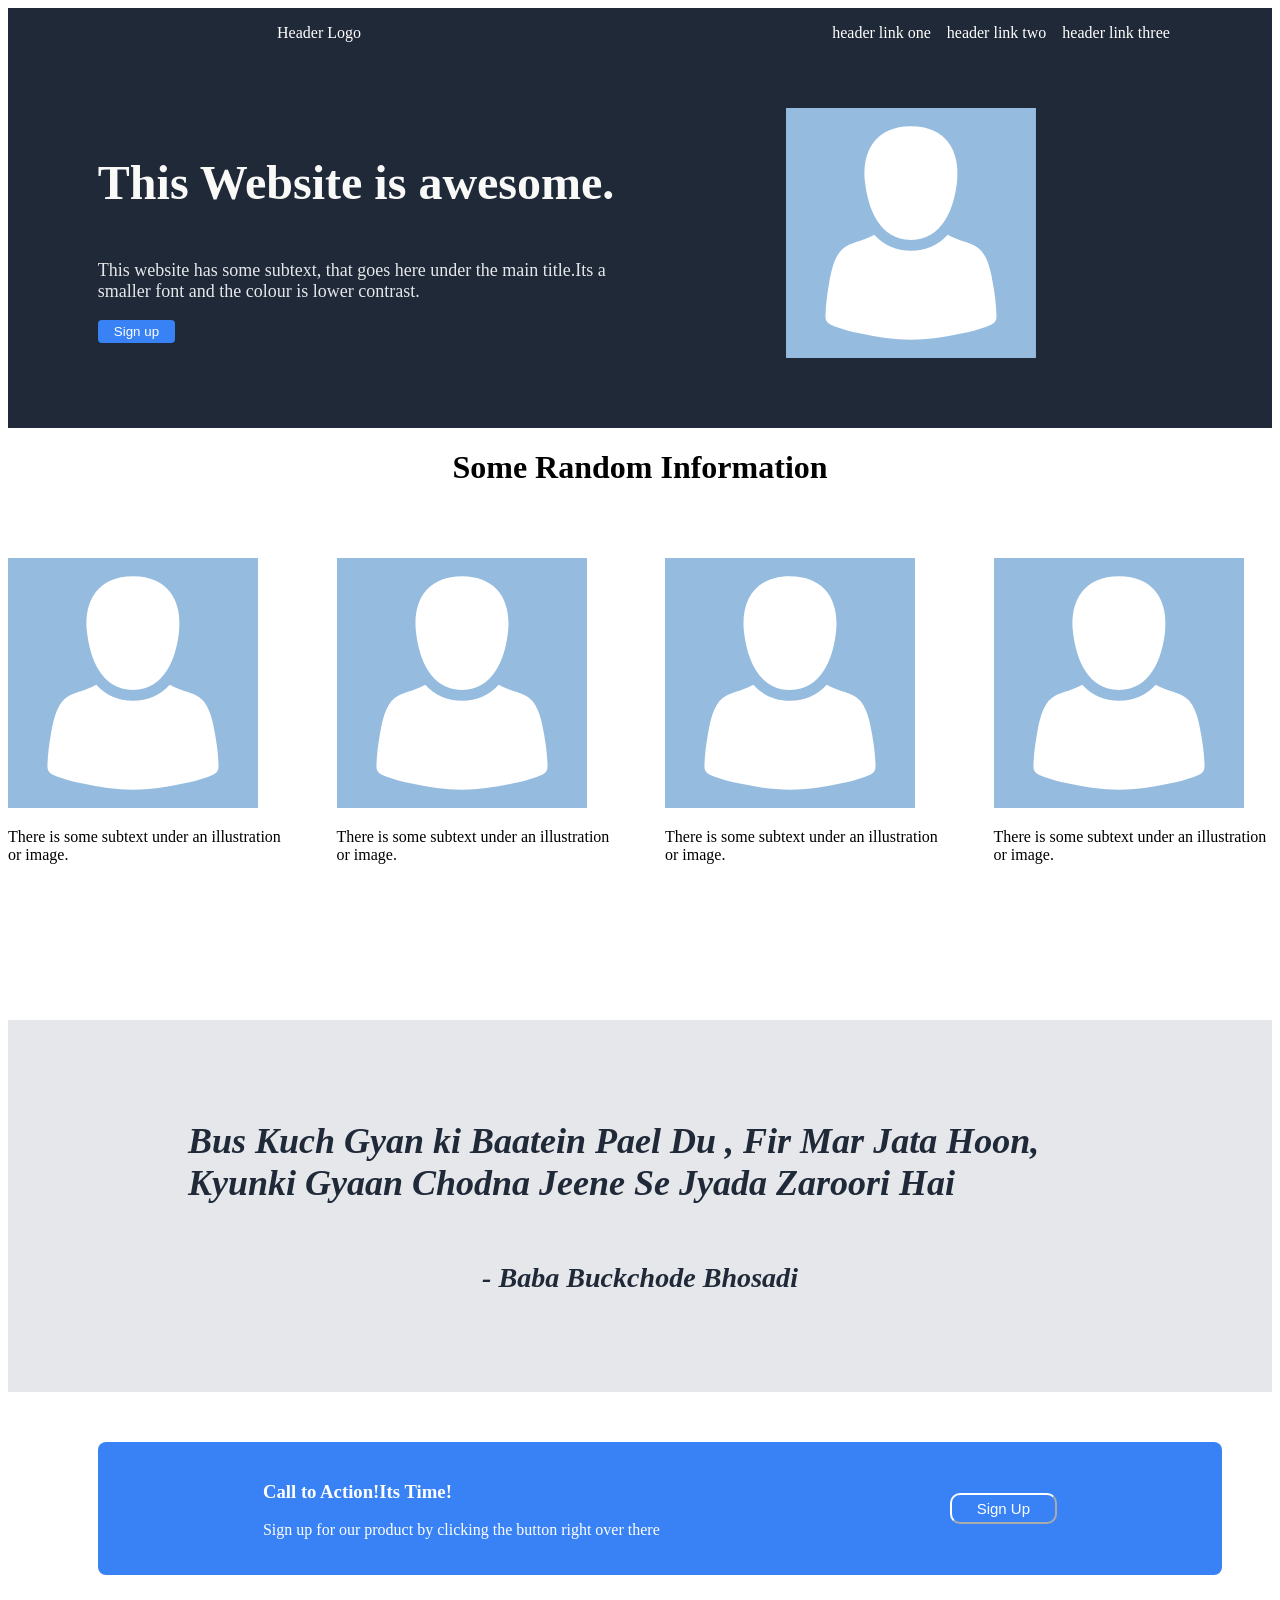
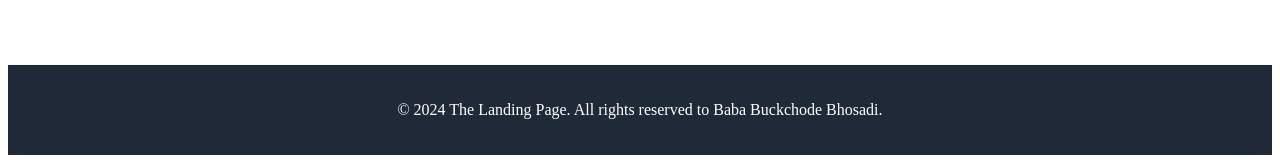
<file: index.html>
<!doctype html>
<html lang="en">
  <head>
    <meta charset="UTF-8" />
    <meta name="viewport" content="width=device-width, initial-scale=1.0" />
    <title>The Landing Page</title>
    <link rel="stylesheet" href="./style.css" />
  </head>
  <body>
    <div class="header">
      <div class="section1">
        <div class="head-class">
          <ul class="left-links">
            <li><a href="#">Header Logo</a></li>
          </ul>
          <ul class="right-links">
            <li><a href="#">header link one</a></li>
            <li><a href="#">header link two</a></li>
            <li><a href="#">header link three</a></li>
          </ul>
        </div>
        <div class="body-class">
          <div class="text-with-button">
            <h1>This Website is awesome.</h1>
            <p>
              This website has some subtext, that goes here under the main
              title.Its a smaller font and the colour is lower contrast.
            </p>
            <button class="signup">Sign up</button>
          </div>
          <div class="image-placeholder">
            <img
              class="sign-up-image"
              src="placeholder-img.svg"
              alt="A placeholder image"
              style="height: 250px; width: auto"
            />
          </div>
        </div>
      </div>
      <div class="section2">
        <div class="info-header">
          <h1>Some Random Information</h1>
        </div>
        <div class="image-boxes">
          <div class="image-box1">
            <img
              class="sign-up-image"
              src="placeholder-img.svg"
              alt="A placeholder image"
              style="height: 250px; width: auto"
            />
            <p>There is some subtext under an illustration or image.</p>
          </div>
          <div class="image-box2">
            <img
              class="sign-up-image"
              src="placeholder-img.svg"
              alt="A placeholder image"
              style="height: 250px; width: auto"
            />
            <p>There is some subtext under an illustration or image.</p>
          </div>
          <div class="image-box3">
            <img
              class="sign-up-image"
              src="placeholder-img.svg"
              alt="A placeholder image"
              style="height: 250px; width: auto"
            />
            <p>There is some subtext under an illustration or image.</p>
          </div>
          <div class="image-box4">
            <img
              class="sign-up-image"
              src="placeholder-img.svg"
              alt="A placeholder image"
              style="height: 250px; width: auto"
            />
            <p>There is some subtext under an illustration or image.</p>
          </div>
        </div>
      </div>
      <div class="section3">
        <h2>
          Bus Kuch Gyan ki Baatein Pael Du , Fir Mar Jata Hoon, Kyunki Gyaan
          Chodna Jeene Se Jyada Zaroori Hai
        </h2>
        <h3>- Baba Buckchode Bhosadi</h3>
      </div>
      <div class="section4">
        <div class="blue-box">
          <div class="text">
            <h3>Call to Action!Its Time!</h3>
            <p>
              Sign up for our product by clicking the button right over there
            </p>
          </div>
          <button class="signup2">Sign Up</button>
        </div>
      </div>
    </div>
    <div class="footer">
      <div class="footer-text">
        <p>
          © 2024 The Landing Page. All rights reserved to Baba Buckchode
          Bhosadi.
        </p>
      </div>
    </div>
  </body>
</html>
</file>
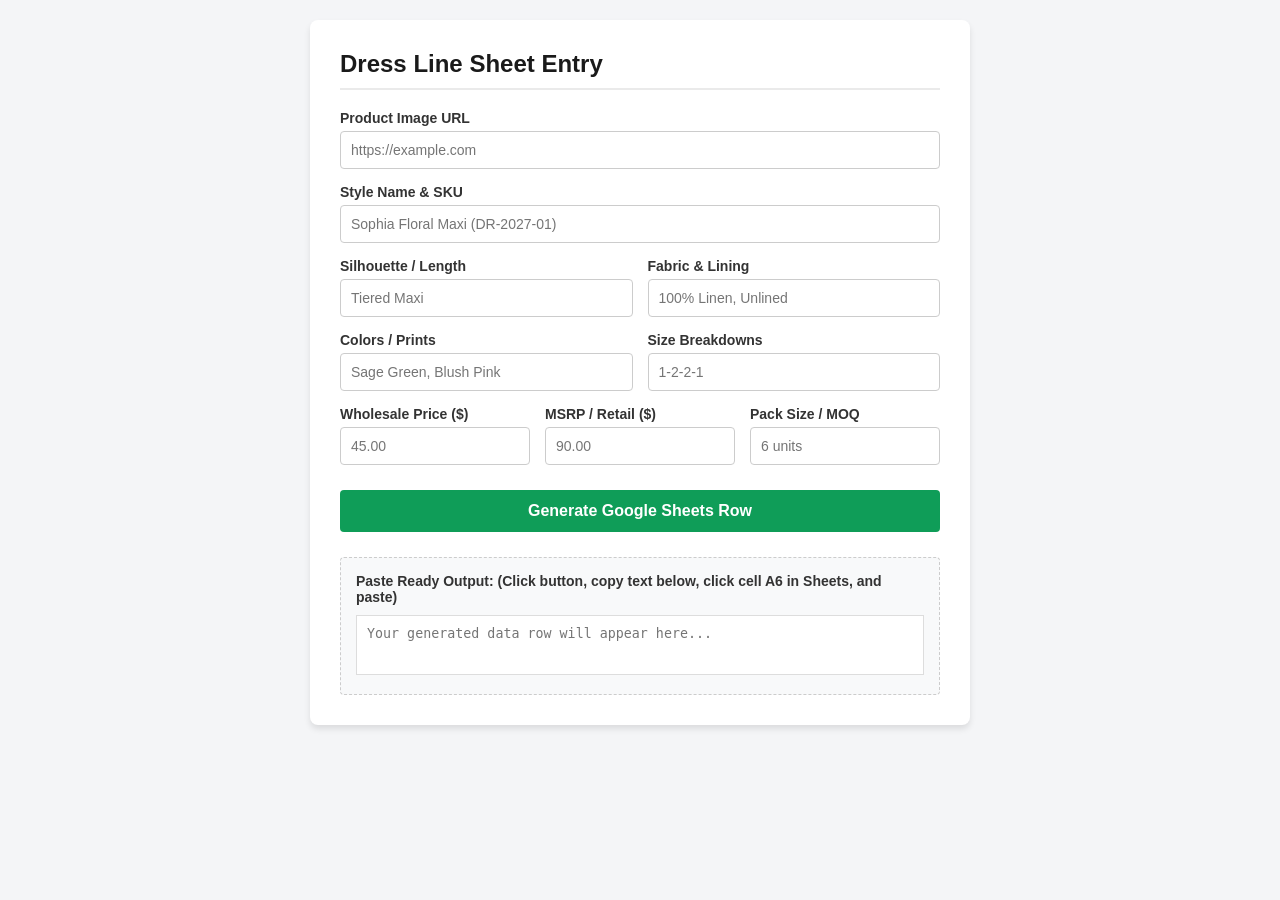
<file: linesheet_entry.html>
<!doctype html>
<html lang="en">
  <head>
    <meta charset="UTF-8" />
    <meta name="viewport" content="width=device-width, initial-scale=1.0" />
    <title>Dress Line Sheet Data Entry</title>
    <style>
      body {
        font-family:
          -apple-system, BlinkMacSystemFont, "Segoe UI", Roboto, Helvetica,
          Arial, sans-serif;
        background-color: #f4f5f7;
        color: #333;
        padding: 20px;
        margin: 0;
      }
      .container {
        max-width: 600px;
        background: #ffffff;
        padding: 30px;
        border-radius: 8px;
        box-shadow: 0 4px 6px rgba(0, 0, 0, 0.1);
        margin: 0 auto;
      }
      h2 {
        margin-top: 0;
        color: #1a1a1a;
        border-bottom: 2px solid #eaeaea;
        padding-bottom: 10px;
      }
      .form-group {
        margin-bottom: 15px;
      }
      label {
        display: block;
        margin-bottom: 5px;
        font-weight: 600;
        font-size: 14px;
      }
      input[type="text"],
      input[type="number"],
      select {
        width: 100%;
        padding: 10px;
        border: 1px solid #cccccc;
        border-radius: 4px;
        box-sizing: border-box;
        font-size: 14px;
      }
      .row {
        display: flex;
        gap: 15px;
      }
      .row .form-group {
        flex: 1;
      }
      button {
        width: 100%;
        background-color: #0f9d58;
        color: white;
        padding: 12px;
        border: none;
        border-radius: 4px;
        font-size: 16px;
        font-weight: bold;
        cursor: pointer;
        margin-top: 10px;
      }
      button:hover {
        background-color: #0b8043;
      }
      .output-box {
        margin-top: 25px;
        padding: 15px;
        background: #f8f9fa;
        border: 1px dashed #cccccc;
        border-radius: 4px;
      }
      textarea {
        width: 100%;
        height: 60px;
        margin-top: 10px;
        padding: 10px;
        box-sizing: border-box;
        border: 1px solid #ddd;
        background: #fff;
        font-family: monospace;
        resize: none;
      }
    </style>
  </head>
  <body>
    <div class="container">
      <h2>Dress Line Sheet Entry</h2>

      <div class="form-group">
        <label for="imgUrl">Product Image URL</label>
        <input type="text" id="imgUrl" placeholder="https://example.com" />
      </div>

      <div class="form-group">
        <label for="sku">Style Name & SKU</label>
        <input
          type="text"
          id="sku"
          placeholder="Sophia Floral Maxi (DR-2027-01)"
        />
      </div>

      <div class="row">
        <div class="form-group">
          <label for="silhouette">Silhouette / Length</label>
          <input type="text" id="silhouette" placeholder="Tiered Maxi" />
        </div>
        <div class="form-group">
          <label for="fabric">Fabric & Lining</label>
          <input type="text" id="fabric" placeholder="100% Linen, Unlined" />
        </div>
      </div>

      <div class="row">
        <div class="form-group">
          <label for="colors">Colors / Prints</label>
          <input type="text" id="colors" placeholder="Sage Green, Blush Pink" />
        </div>
        <div class="form-group">
          <label for="sizes">Size Breakdowns</label>
          <input type="text" id="sizes" placeholder="1-2-2-1" />
        </div>
      </div>

      <div class="row">
        <div class="form-group">
          <label for="wholesale">Wholesale Price ($)</label>
          <input
            type="number"
            id="wholesale"
            placeholder="45.00"
            step="0.01"
            oninput="calculateMSRP()"
          />
        </div>
        <div class="form-group">
          <label for="msrp">MSRP / Retail ($)</label>
          <input type="number" id="msrp" placeholder="90.00" step="0.01" />
        </div>
        <div class="form-group">
          <label for="moq">Pack Size / MOQ</label>
          <input type="text" id="moq" placeholder="6 units" />
        </div>
      </div>

      <button onclick="generateRow()">Generate Google Sheets Row</button>

      <div class="output-box">
        <label style="margin: 0"
          ><strong>Paste Ready Output:</strong> (Click button, copy text below,
          click cell A6 in Sheets, and paste)</label
        >
        <textarea
          id="output"
          readonly
          placeholder="Your generated data row will appear here..."
        ></textarea>
      </div>
    </div>

    <script>
      // Automatically suggest double markup for MSRP
      function calculateMSRP() {
        const wholesale = parseFloat(
          document.getElementById("wholesale").value,
        );
        if (!isNaN(wholesale)) {
          document.getElementById("msrp").value = (wholesale * 2).toFixed(2);
        }
      }

      function generateRow() {
        const img = document.getElementById("imgUrl").value || "No Image";
        // Format image string as a formula if a URL is provided
        const imgFormula = img !== "No Image" ? `=IMAGE("${img}")` : "No Image";

        const sku = document.getElementById("sku").value;
        const silhouette = document.getElementById("silhouette").value;
        const fabric = document.getElementById("fabric").value;
        const colors = document.getElementById("colors").value;
        const sizes = document.getElementById("sizes").value;
        const wholesale = document.getElementById("wholesale").value
          ? "$" +
            parseFloat(document.getElementById("wholesale").value).toFixed(2)
          : "";
        const msrp = document.getElementById("msrp").value
          ? "$" + parseFloat(document.getElementById("msrp").value).toFixed(2)
          : "";
        const moq = document.getElementById("moq").value;

        // Create tab-separated values so it formats perfectly across columns when pasted
        const resultString = `${imgFormula}\t${sku}\t${silhouette}\t${fabric}\t${colors}\t${sizes}\t${wholesale}\t${msrp}\t${moq}`;

        document.getElementById("output").value = resultString;
        document.getElementById("output").select();
      }
    </script>
  </body>
</html>
</file>
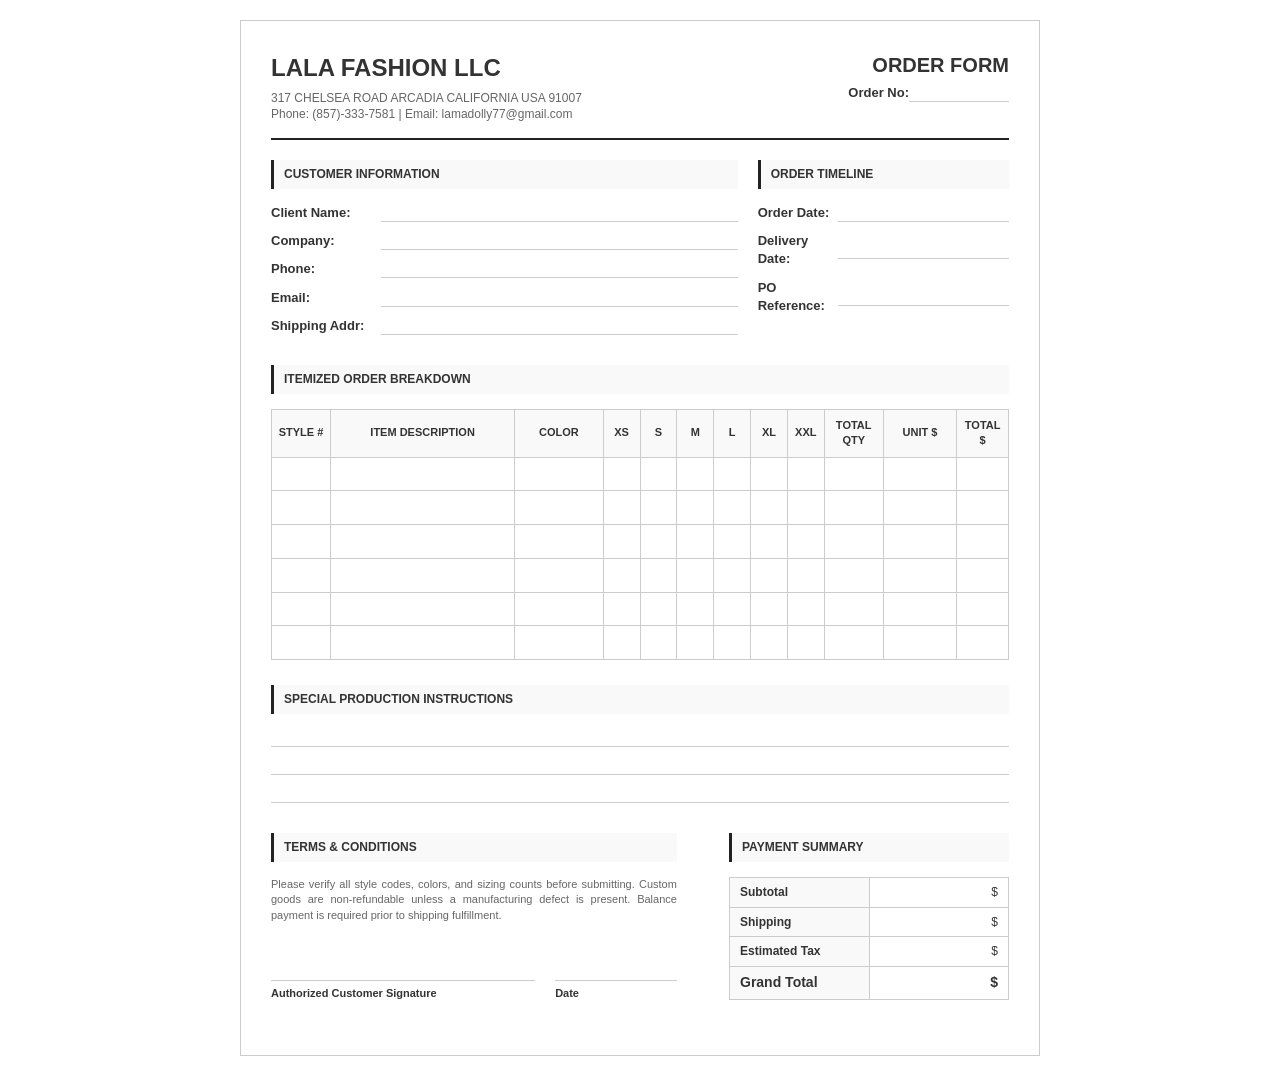
<file: orderForm.html>
<!doctype html>
<html lang="en">
  <head>
    <meta charset="UTF-8" />
    <title>Apparel Order Form</title>
    <style>
      * {
        box-sizing: border-box;
        margin: 0;
        padding: 0;
      }
      body {
        font-family: Arial, sans-serif;
        color: #333;
        padding: 20px;
        font-size: 13px;
        line-height: 1.4;
      }
      .container {
        max-width: 800px;
        margin: 0 auto;
        border: 1px solid #ccc;
        padding: 30px;
        background: #fff;
      }
      .header {
        display: flex;
        justify-content: space-between;
        border-bottom: 2px solid #222;
        padding-bottom: 15px;
        margin-bottom: 20px;
      }
      .company h1 {
        font-size: 24px;
        text-transform: uppercase;
        margin-bottom: 5px;
      }
      .company p {
        color: #666;
        font-size: 12px;
      }
      .form-title {
        text-align: right;
      }
      .form-title h2 {
        font-size: 20px;
        text-transform: uppercase;
        margin-bottom: 5px;
      }
      .section-title {
        font-size: 12px;
        text-transform: uppercase;
        font-weight: bold;
        background: #f9f9f9;
        padding: 6px 10px;
        margin-bottom: 15px;
        border-left: 3px solid #222;
      }
      .flex-grid {
        display: flex;
        gap: 20px;
        margin-bottom: 20px;
      }
      .col {
        flex: 1;
      }
      .field-group {
        display: flex;
        align-items: center;
        margin-bottom: 10px;
      }
      .field-group label {
        font-weight: bold;
        width: 110px;
        flex-shrink: 0;
      }
      .field-line {
        flex-grow: 1;
        border-bottom: 1px solid #ccc;
        height: 18px;
      }
      table {
        width: 100%;
        border-collapse: collapse;
        margin-bottom: 25px;
        font-size: 12px;
      }
      th,
      td {
        border: 1px solid #ccc;
        padding: 8px 4px;
        text-align: center;
      }
      th {
        background: #f9f9f9;
        font-weight: bold;
        text-transform: uppercase;
        font-size: 11px;
      }
      .checkbox-group {
        display: flex;
        flex-wrap: wrap;
        gap: 15px;
        margin-bottom: 15px;
      }
      .checkbox-item {
        display: flex;
        align-items: center;
        gap: 6px;
      }
      .box {
        width: 13px;
        height: 13px;
        border: 1px solid #000;
        display: inline-block;
      }
      .footer-section {
        display: flex;
        justify-content: space-between;
        margin-top: 10px;
      }
      .summary-table {
        width: 280px;
      }
      .summary-table td {
        padding: 6px 10px;
      }
      .summary-table td:first-child {
        text-align: left;
        font-weight: bold;
        background: #f9f9f9;
      }
      .summary-table td:last-child {
        text-align: right;
        width: 50%;
      }
      .terms {
        font-size: 11px;
        color: #666;
        text-align: justify;
        margin-bottom: 20px;
      }
      .signature-area {
        display: flex;
        justify-content: space-between;
        margin-top: 40px;
      }
      .sig-box {
        width: 65%;
      }
      .date-box {
        width: 30%;
      }
      @media print {
        body {
          padding: 0;
        }
        .container {
          border: none;
          padding: 0;
          max-width: 100%;
        }
        @page {
          margin: 1.5cm;
        }
      }
    </style>
  </head>
  <body>
    <div class="container">
      <div class="header">
        <div class="company">
          <h1>LaLa Fashion LLC</h1>
          <p>317 CHELSEA ROAD ARCADIA CALIFORNIA USA 91007</p>
          <p>Phone: (857)-333-7581 | Email: lamadolly77@gmail.com</p>
        </div>
        <div class="form-title">
          <h2>Order Form</h2>
          <div class="field-group">
            <label style="width: 70px">Order No:</label>
            <div class="field-line" style="width: 100px"></div>
          </div>
        </div>
      </div>

      <div class="flex-grid">
        <div class="col" style="flex: 1.3">
          <div class="section-title">Customer Information</div>
          <div class="field-group">
            <label>Client Name:</label>
            <div class="field-line"></div>
          </div>
          <div class="field-group">
            <label>Company:</label>
            <div class="field-line"></div>
          </div>
          <div class="field-group">
            <label>Phone:</label>
            <div class="field-line"></div>
          </div>
          <div class="field-group">
            <label>Email:</label>
            <div class="field-line"></div>
          </div>
          <div class="field-group">
            <label>Shipping Addr:</label>
            <div class="field-line"></div>
          </div>
        </div>
        <div class="col" style="flex: 0.7">
          <div class="section-title">Order Timeline</div>
          <div class="field-group">
            <label style="width: 80px">Order Date:</label>
            <div class="field-line"></div>
          </div>
          <div class="field-group">
            <label style="width: 80px">Delivery Date:</label>
            <div class="field-line"></div>
          </div>
          <div class="field-group">
            <label style="width: 80px">PO Reference:</label>
            <div class="field-line"></div>
          </div>
        </div>
      </div>

      <div class="section-title">Itemized Order Breakdown</div>
      <table>
        <thead>
          <tr>
            <th style="width: 8%">Style #</th>
            <th style="width: 25%">Item Description</th>
            <th style="width: 12%">Color</th>
            <th style="width: 5%">XS</th>
            <th style="width: 5%">S</th>
            <th style="width: 5%">M</th>
            <th style="width: 5%">L</th>
            <th style="width: 5%">XL</th>
            <th style="width: 5%">XXL</th>
            <th style="width: 8%">Total Qty</th>
            <th style="width: 10%">Unit $</th>
            <th style="width: 10%">Total $</th>
          </tr>
        </thead>
        <tbody>
          <tr>
            <td>&nbsp;</td>
            <td></td>
            <td></td>
            <td></td>
            <td></td>
            <td></td>
            <td></td>
            <td></td>
            <td></td>
            <td></td>
            <td></td>
            <td></td>
          </tr>
          <tr>
            <td>&nbsp;</td>
            <td></td>
            <td></td>
            <td></td>
            <td></td>
            <td></td>
            <td></td>
            <td></td>
            <td></td>
            <td></td>
            <td></td>
            <td></td>
          </tr>
          <tr>
            <td>&nbsp;</td>
            <td></td>
            <td></td>
            <td></td>
            <td></td>
            <td></td>
            <td></td>
            <td></td>
            <td></td>
            <td></td>
            <td></td>
            <td></td>
          </tr>
          <tr>
            <td>&nbsp;</td>
            <td></td>
            <td></td>
            <td></td>
            <td></td>
            <td></td>
            <td></td>
            <td></td>
            <td></td>
            <td></td>
            <td></td>
            <td></td>
          </tr>
          <tr>
            <td>&nbsp;</td>
            <td></td>
            <td></td>
            <td></td>
            <td></td>
            <td></td>
            <td></td>
            <td></td>
            <td></td>
            <td></td>
            <td></td>
            <td></td>
          </tr>
          <tr>
            <td>&nbsp;</td>
            <td></td>
            <td></td>
            <td></td>
            <td></td>
            <td></td>
            <td></td>
            <td></td>
            <td></td>
            <td></td>
            <td></td>
            <td></td>
          </tr>
        </tbody>
      </table>

      <div class="flex-grid">
        <div class="col">
          <div class="section-title">Special Production Instructions</div>
          <div class="field-group" style="margin-top: 5px">
            <div class="field-line"></div>
          </div>
          <div class="field-group"><div class="field-line"></div></div>
          <div class="field-group"><div class="field-line"></div></div>
        </div>
      </div>

      <div class="footer-section">
        <div style="width: 55%">
          <div class="section-title">Terms & Conditions</div>
          <p class="terms">
            Please verify all style codes, colors, and sizing counts before
            submitting. Custom goods are non-refundable unless a manufacturing
            defect is present. Balance payment is required prior to shipping
            fulfillment.
          </p>
          <div class="signature-area">
            <div class="sig-box">
              <div class="field-line"></div>
              <p style="font-size: 11px; margin-top: 5px; font-weight: bold">
                Authorized Customer Signature
              </p>
            </div>
            <div class="date-box">
              <div class="field-line"></div>
              <p style="font-size: 11px; margin-top: 5px; font-weight: bold">
                Date
              </p>
            </div>
          </div>
        </div>
        <div
          style="
            width: 40%;
            display: flex;
            flex-direction: column;
            align-items: flex-end;
          "
        >
          <div class="section-title" style="width: 280px">Payment Summary</div>
          <table class="summary-table">
            <tr>
              <td>Subtotal</td>
              <td>$</td>
            </tr>
            <tr>
              <td>Shipping</td>
              <td>$</td>
            </tr>
            <tr>
              <td>Estimated Tax</td>
              <td>$</td>
            </tr>
            <tr style="font-size: 14px; font-weight: bold">
              <td>Grand Total</td>
              <td>$</td>
            </tr>
          </table>
        </div>
      </div>
    </div>
  </body>
</html>
</file>
<file: style.css>
@import url("https://fonts.googleapis.com/css2?family=Roboto:wght@400;700&display=swap");
.header {
  display: flex;
  flex-direction: column;
}

* {
  box-sizing: border-box;
}

.section1 {
  display: flex;
  flex-direction: column;
  /* justify-content: space-evenly;*/
  align-items: center;
  /* flex-wrap: wrap;*/
  background-color: #1f2937;
  gap: 50px;
  padding-bottom: 70px;
}

.right-links {
  display: flex;
  flex: 1;
  gap: 16px;
  align-items: center;
  justify-content: center;
}

.left-links {
  display: flex;
  align-items: center;
  justify-content: center;
  flex: 1;
}

a {
  text-decoration: none;
  color: #ffffff;
}

ul {
  list-style: none;
}

.head-class {
  display: flex;
  flex: 1;
  width: 100%;
  justify-content: space-around;
  align-items: center;
  background-color: #1f2937;
  gap: 100px;
}

.body-class {
  display: flex;
  flex: 1;
  justify-content: space-between;
  align-items: center;
}

.body-class p {
  color: #e5e7eb;
  font-size: 18px;
}
/*
.head-class , .body-class {
  width: 50%;
}
*/
.body-class h1 {
  font-size: 48px;
  color: #f9faf8;
  font-weight: 900;
}

.body-class .signup {
  background-color: #3882f6;
  color: #ffffff;
  border: none;
  padding: 4px 16px;
  border-radius: 4px;
  cursor: pointer;
}

.image-placeholder {
  display: flex;
  flex-direction: column;
  width: 50%;
}

.text-with-button {
  display: flex;
  flex-flow: column wrap;
  align-items: flex-start;
  width: 50%;
}

/* Coding for Section Two */
.section2 {
  display: flex;
  flex-direction: column;
  justify-content: space-evenly;
  align-items: center;
  gap: 50px;
  padding-bottom: 70px;
}

.image-boxes {
  display: flex;
  flex-direction: row;
  justify-content: space-evenly;
  align-items: center;
  gap: 50px;
  padding-bottom: 70px;
}

/* Section 3 */
.section3 {
  display: flex;
  flex-direction: column;
  flex-wrap: wrap;
  justify-content: center;
  align-items: center;
  padding-top: 70px;
  padding-bottom: 70px;
  padding-left: 180px;
  padding-right: 180px;

  background-color: #e5e7eb;
  font-size: 24px;
  font-weight: 300;
  color: #1f2937;
  font-style: italic;
}

/* Section 4 */

.section4 {
  display: flex;
  justify-content: center;
  align-items: center;
}

.blue-box {
  display: flex;
  align-items: center;
  justify-content: space-around;
  background-color: #3882f6;
  color: #ffffff;
  padding: 20px;
  border-radius: 8px;
  text-align: left;
  flex: 1;
  margin: 50px 50px 90px 90px;
}

.blue-box .signup2 {
  color: #fff;
  border-color: #fff;
  border-radius: 10px;
  background-color: #3882f6;
  padding: 5px 25px;
  font-size: 15px;
}

.footer {
  display: flex;
  justify-content: center;
  align-items: center;
  background-color: #1f2937;
  color: #ffffff;
  padding: 20px;
}

/* Bhai gand mar gayi ek simple aisa page bananae mein */
</file>
